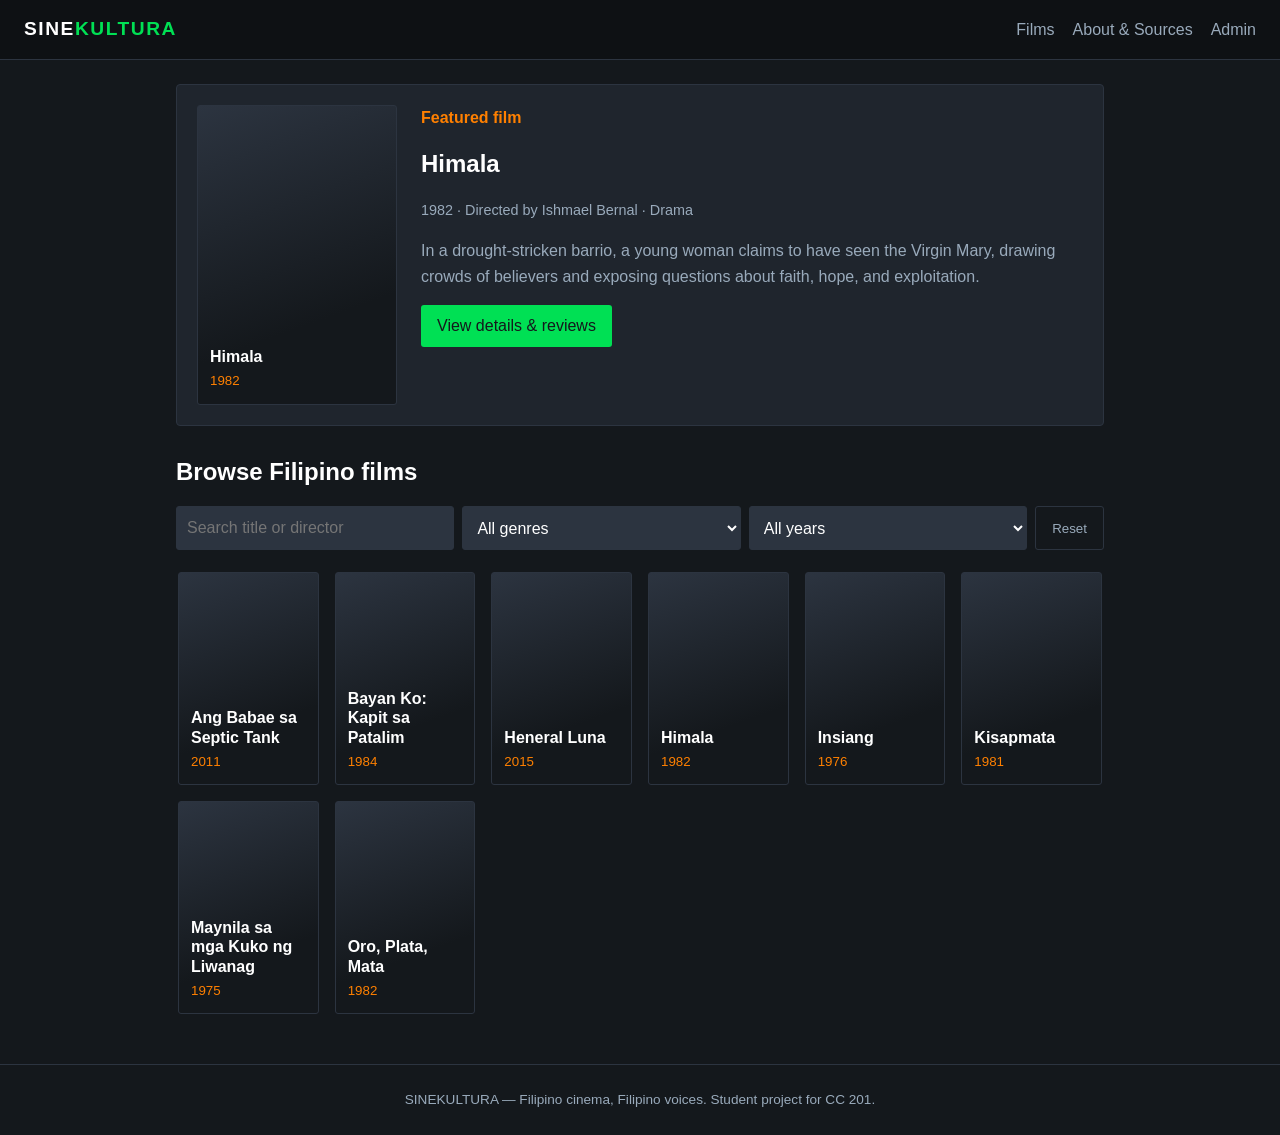
<file: index.html>
<!DOCTYPE html>
<html lang="en"><head><meta charset="UTF-8"><meta name="viewport" content="width=device-width, initial-scale=1">
<title>Films | SINEKULTURA</title><link rel="stylesheet" href="css/style.css"></head>
<body>
<main class="wrap">
  <section id="hero"></section>
  <h2>Browse Filipino films</h2>
  <form class="filters" id="filters" onsubmit="return false">
    <input type="search" id="q" placeholder="Search title or director" aria-label="Search">
    <select id="genre" aria-label="Genre"><option value="">All genres</option></select>
    <select id="year" aria-label="Release year"><option value="">All years</option></select>
    <button class="btn ghost" type="reset" id="reset">Reset</button>
  </form>
  <div class="grid" id="grid"></div>
</main>
<script src="js/db.js"></script><script src="js/home.js"></script>
</body></html>
</file>
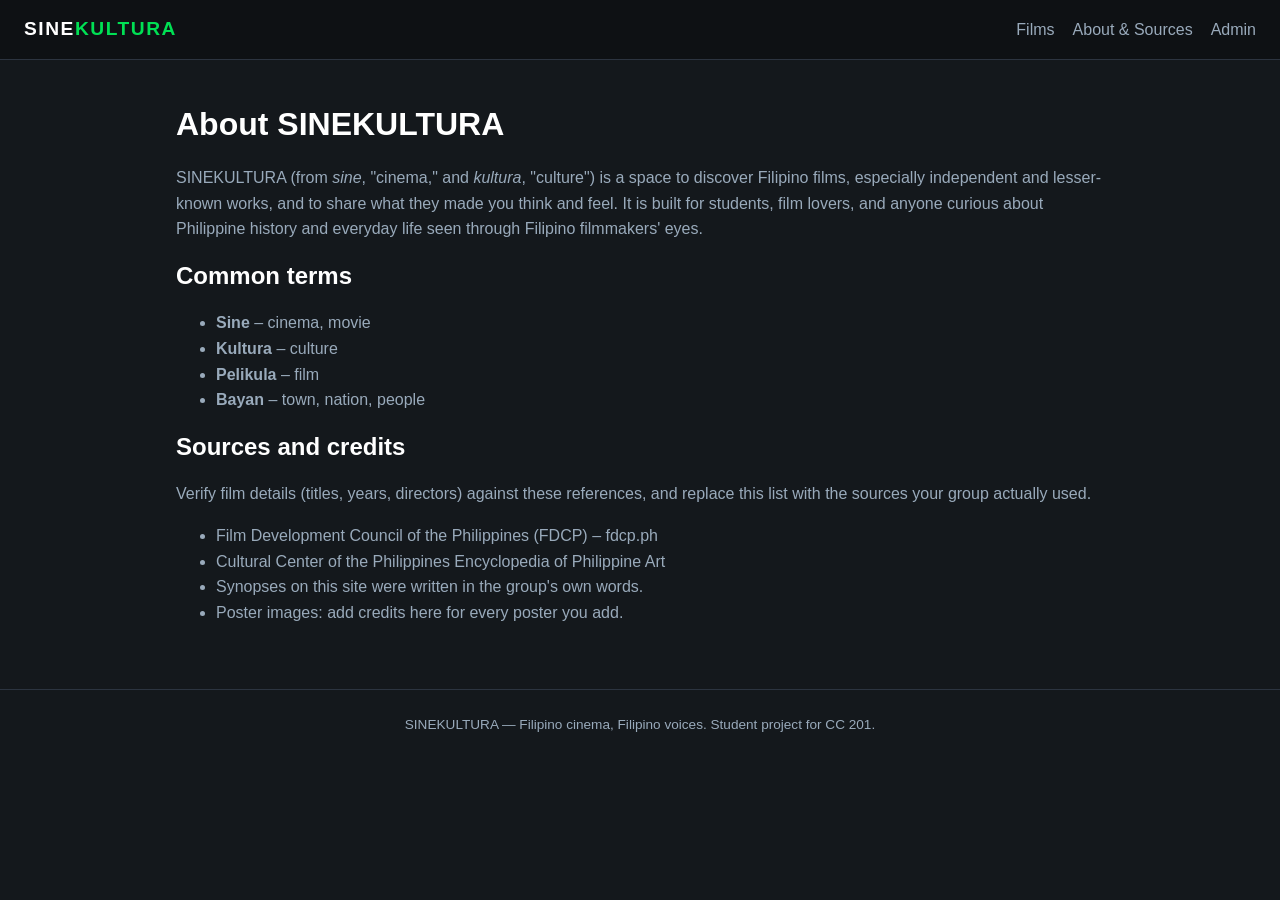
<file: about.html>
<!DOCTYPE html>
<html lang="en"><head><meta charset="UTF-8"><meta name="viewport" content="width=device-width, initial-scale=1">
<title>About &amp; Sources | SINEKULTURA</title><link rel="stylesheet" href="css/style.css"></head>
<body>
<main class="wrap">
<h1>About SINEKULTURA</h1>
<p>SINEKULTURA (from <i>sine</i>, "cinema," and <i>kultura</i>, "culture") is a space to discover Filipino films, especially independent and lesser-known works, and to share what they made you think and feel. It is built for students, film lovers, and anyone curious about Philippine history and everyday life seen through Filipino filmmakers' eyes.</p>
<h2>Common terms</h2>
<ul><li><b>Sine</b> &ndash; cinema, movie</li><li><b>Kultura</b> &ndash; culture</li><li><b>Pelikula</b> &ndash; film</li><li><b>Bayan</b> &ndash; town, nation, people</li></ul>
<h2>Sources and credits</h2>
<p>Verify film details (titles, years, directors) against these references, and replace this list with the sources your group actually used.</p>
<ul><li>Film Development Council of the Philippines (FDCP) &ndash; fdcp.ph</li>
<li>Cultural Center of the Philippines Encyclopedia of Philippine Art</li>
<li>Synopses on this site were written in the group's own words.</li>
<li>Poster images: add credits here for every poster you add.</li></ul>
</main>
<script src="js/db.js"></script>
</body></html>
</file>
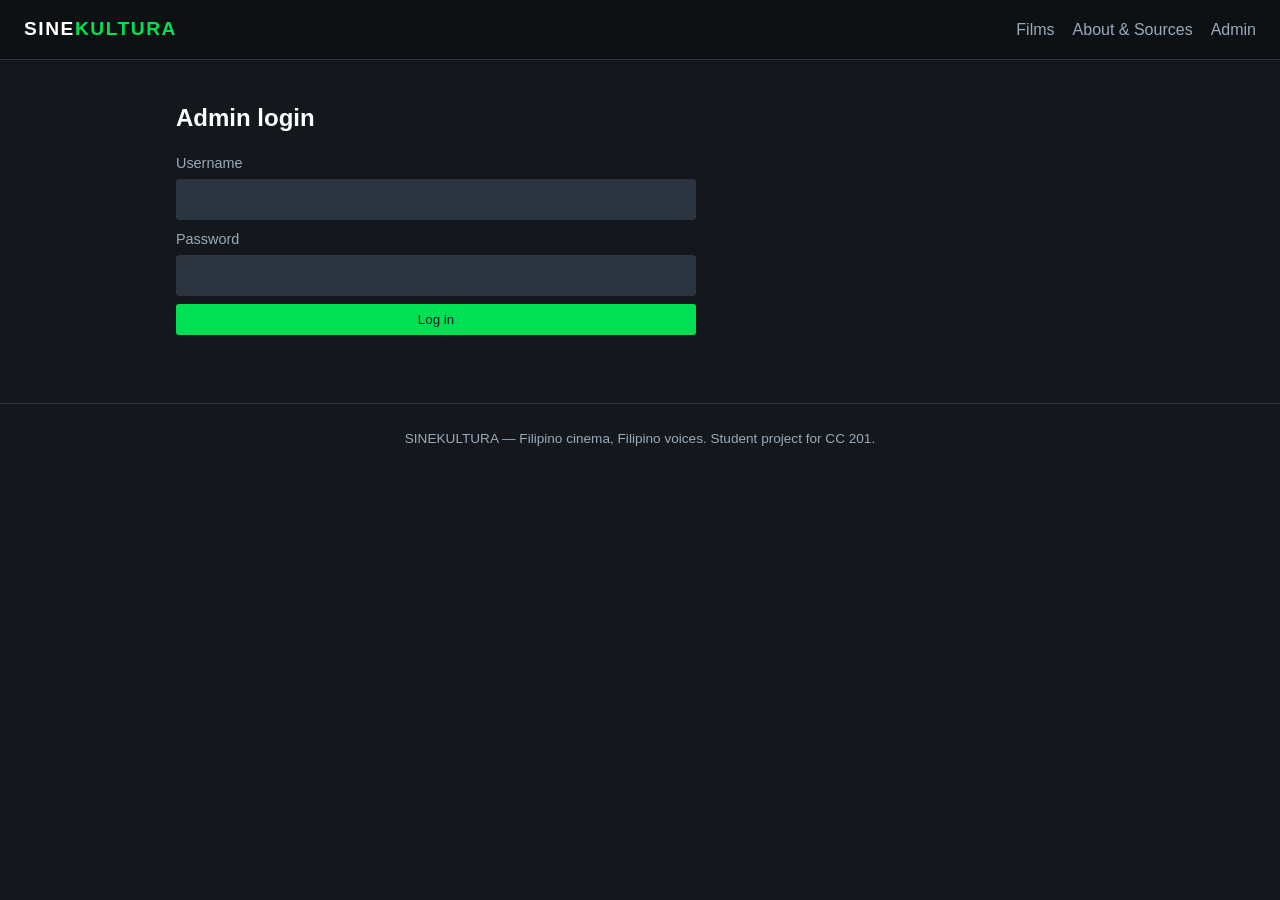
<file: admin.html>
<!DOCTYPE html>
<html lang="en"><head><meta charset="UTF-8"><meta name="viewport" content="width=device-width, initial-scale=1">
<title>Admin | SINEKULTURA</title><link rel="stylesheet" href="css/style.css"></head>
<body>
<main class="wrap">
  <section id="login">
    <h1>Admin login</h1><p id="loginErr" class="err"></p>
    <form id="lf" class="form narrow">
      <label>Username <input name="user" required></label>
      <label>Password <input type="password" name="pass" required></label>
      <button class="btn" type="submit">Log in</button>
    </form>
  </section>

  <section id="dash" class="hidden">
    <h1>Admin dashboard</h1><p id="msg" class="ok"></p>
    <p><button class="btn ghost" id="logout">Log out</button> <button class="btn ghost" id="resetData">Reset sample data</button></p>

    <section id="formBox" class="hidden">
      <h2 id="formTitle">Add movie</h2><div id="formErr"></div>
      <form id="mf" class="form narrow" novalidate>
        <label>Title <input name="title"></label>
        <label>Release year <input type="number" name="year"></label>
        <label>Director <input name="director"></label>
        <label>Genre <input name="genre"></label>
        <label>Poster URL or path (optional) <input name="poster" placeholder="images/himala.jpg"></label>
        <label>Synopsis <textarea name="synopsis" rows="5"></textarea></label>
        <button class="btn" type="submit">Save movie</button>
        <button class="btn ghost" type="button" id="cancel">Cancel</button>
      </form>
    </section>

    <h2>Movies <button class="btn" id="addBtn">Add movie</button></h2>
    <div class="table-wrap"><table id="mt"></table></div>
    <h2>Reviews</h2>
    <div class="table-wrap"><table id="rt"></table></div>
  </section>
</main>
<script src="js/db.js"></script><script src="js/admin.js"></script>
</body></html>
</file>
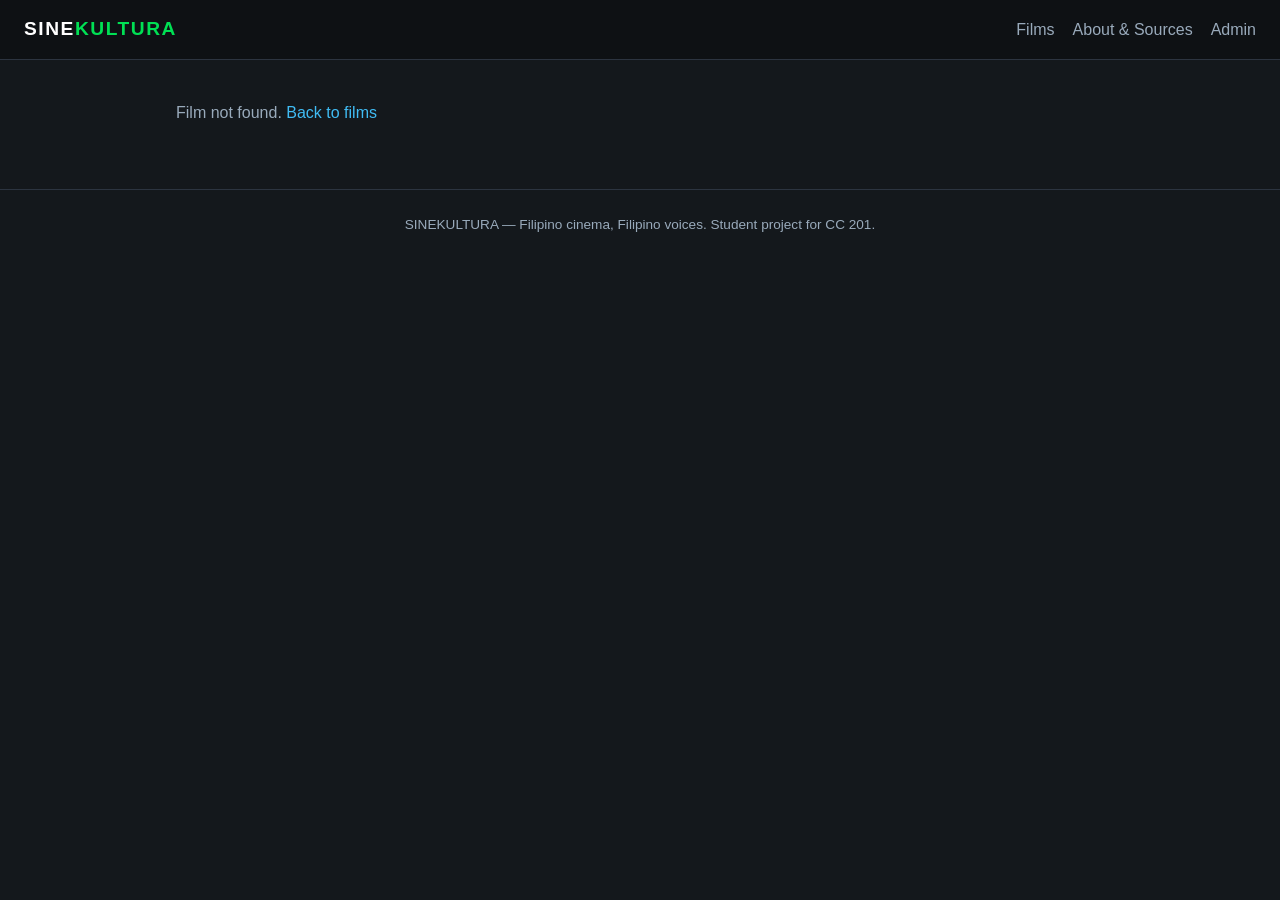
<file: movie.html>
<!DOCTYPE html>
<html lang="en"><head><meta charset="UTF-8"><meta name="viewport" content="width=device-width, initial-scale=1">
<title>Film | SINEKULTURA</title><link rel="stylesheet" href="css/style.css"></head>
<body>
<main class="wrap" id="app"></main>
<script src="js/db.js"></script><script src="js/movie.js"></script>
</body></html>
</file>
<file: css/style.css>
/* Letterboxd-inspired dark theme */
:root{--bg:#14181c;--panel:#1f252d;--line:#2c3440;--text:#9ab;--head:#fff;--green:#00e054;--orange:#ff8000;--blue:#40bcf4}
*{box-sizing:border-box}
body{margin:0;background:var(--bg);color:var(--text);font:16px/1.6 "Helvetica Neue",Arial,sans-serif}
a{color:var(--blue);text-decoration:none} a:hover{color:var(--head)}
:focus-visible{outline:2px solid var(--green);outline-offset:2px}
h1,h2,h3{color:var(--head);font-weight:600;line-height:1.2}
h1 small{color:var(--text);font-weight:400}
.wrap{max-width:960px;margin:0 auto;padding:24px 16px 48px}
.nav{display:flex;justify-content:space-between;align-items:center;flex-wrap:wrap;gap:8px;padding:14px 24px;background:#0e1114;border-bottom:1px solid var(--line)}
.logo{color:var(--head);font-weight:800;letter-spacing:.08em;font-size:1.2rem}.logo b{color:var(--green)}
.nav nav a{margin-left:18px;color:var(--text)}.nav nav a:hover{color:var(--head)}
.btn,button{display:inline-block;background:var(--green);color:#14181c;border:0;border-radius:3px;padding:8px 16px;font:600 .9rem inherit;cursor:pointer}
.btn:hover,button:hover{background:#3bf27e;color:#14181c}
.btn.ghost{background:transparent;color:var(--text);border:1px solid var(--line)}
button.danger{background:#d64545;color:#fff}
.hero{display:flex;gap:24px;background:var(--panel);border:1px solid var(--line);border-radius:4px;padding:20px;margin-bottom:32px}
.hero-poster{flex:0 0 200px}.hero-text .tag{color:var(--orange);font-weight:600;margin:0}
.meta{color:var(--text);font-size:.9rem}
.grid{display:grid;grid-template-columns:repeat(auto-fill,minmax(140px,1fr));gap:12px}
.card{display:block;border:2px solid transparent;border-radius:4px;overflow:hidden;aspect-ratio:2/3}
.card:hover{border-color:var(--green)}
img{display:block;width:100%;height:100%;object-fit:cover;border-radius:3px}
.ph{width:100%;height:100%;aspect-ratio:2/3;display:flex;flex-direction:column;justify-content:flex-end;gap:4px;padding:12px;background:linear-gradient(160deg,#2c3440,#14181c 70%);border:1px solid var(--line);border-radius:3px}
.ph span{color:var(--head);font-weight:700;line-height:1.2}.ph small{color:var(--orange)}
.filters,.form,.review-form{display:flex;gap:8px;flex-wrap:wrap;margin-bottom:20px}
.form{flex-direction:column}.narrow{max-width:520px}
input,select,textarea{background:#2c3440;color:var(--head);border:1px solid var(--line);border-radius:3px;padding:8px 10px;font:inherit;width:100%}
.filters input,.filters select{width:auto;flex:1 1 140px}
label{display:flex;flex-direction:column;gap:4px;width:100%;font-size:.9rem}
.detail{display:flex;gap:24px;margin-bottom:32px}.detail-poster{flex:0 0 220px}
.stars{color:var(--green);letter-spacing:2px}
.starpick{border:0;padding:0;display:flex;flex-direction:row-reverse;justify-content:flex-end;width:100%}
.starpick legend{float:left;width:100%;font-size:.9rem;padding:0 0 4px}
.starpick input{position:absolute;opacity:0;width:auto}
.starpick label{width:auto;font-size:2rem;color:var(--line);cursor:pointer}
.starpick input:checked~label,.starpick label:hover,.starpick label:hover~label{color:var(--green)}
.starpick input:focus-visible+label{outline:2px solid var(--green)}
.review{border-top:1px solid var(--line);padding:12px 0}.review time{color:var(--text);font-size:.8rem;margin-left:8px}
.ok{color:var(--green)}.err{color:#ff6b6b}.empty{color:var(--text)}
.table-wrap{overflow-x:auto}table{border-collapse:collapse;width:100%;font-size:.9rem}
th,td{text-align:left;padding:8px;border-bottom:1px solid var(--line);vertical-align:top}th{color:var(--head)}
.actions{display:flex;gap:8px;align-items:center;flex-wrap:wrap}.actions form{margin:0}
.foot{text-align:center;padding:24px;border-top:1px solid var(--line);font-size:.85rem}
@media(max-width:640px){.hero,.detail{flex-direction:column}.hero-poster,.detail-poster{flex-basis:auto;max-width:220px}}
.hidden{display:none!important}
.starpick input{position:absolute;opacity:0;width:auto}
</file>
